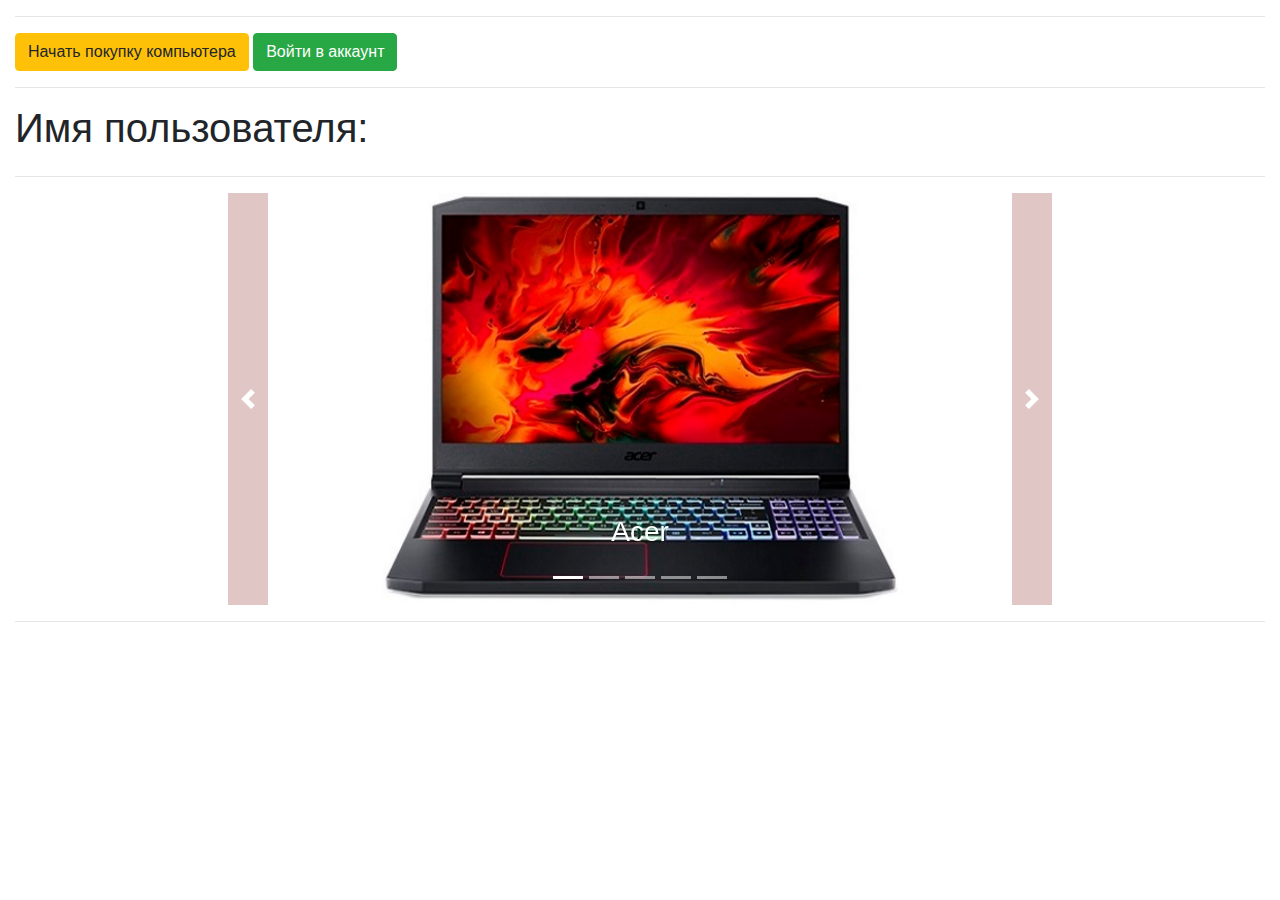
<file: index.html>
<!DOCTYPE html>
<html lang="en">
  <head>
    <title>Главная страница</title>
    <meta charset="utf-8" />
    <meta name="viewport" content="width=device-width, initial-scale=1" />
    <link
      rel="stylesheet"
      href="https://maxcdn.bootstrapcdn.com/bootstrap/4.5.2/css/bootstrap.min.css"
    />
    <script src="https://ajax.googleapis.com/ajax/libs/jquery/3.5.1/jquery.min.js"></script>
    <script src="https://cdnjs.cloudflare.com/ajax/libs/popper.js/1.16.0/umd/popper.min.js"></script>
    <script src="https://maxcdn.bootstrapcdn.com/bootstrap/4.5.2/js/bootstrap.min.js"></script>
    <script src="js/index.js" defer></script>
    <link rel="stylesheet" href="css/index.css" />
  </head>
  <body>
    <div class="container-fluid">
      <hr />
      <div class="row">
        <div class="col-sm-12">
          <div
            class="alert alert-success"
            id="success-logout-alert"
            style="display: none"
          >
            Вы вышли с аккаунта
          </div>

          <div
            class="alert alert-success"
            id="success-login-alert"
            style="display: none"
          >
            Вы успешно вошли в аккаунт
          </div>
          <button class="btn btn-primary" id="my-computers-button">
            Мои компьютеры
          </button>
        
          <button class="btn btn-warning" id="shopping-button">
            Начать покупку компьютера
          </button>
          <button class="btn btn-success" id="login-button" onclick="onLogin()">
            Войти в аккаунт
          </button>
          <button
            class="btn btn-danger"
            id="logout-button"
            onclick="onLogout()"
          >
            Выйти с аккаунта
          </button>

          
      <div class="row">
        <div class="col-sm-12">
          <hr />
          <h1>Имя пользователя: <span id="logged-in-user-name"></span></h1>
        </div>
      </div>

      <hr />
      <div class="row">
        <div class="col-sm-2"></div>
        <div class="col-sm-8">
          <div
            id="computers-carousel"
            class="carousel slide"
            data-ride="carousel"
          >
            <ul class="carousel-indicators">
              <li
                data-target="#computers-carousel"
                data-slide-to="0"
                class="active"
              ></li>
              <li data-target="#computers-carousel" data-slide-to="1"></li>
              <li data-target="#computers-carousel" data-slide-to="2"></li>
              <li data-target="#computers-carousel" data-slide-to="3"></li>
              <li data-target="#computers-carousel" data-slide-to="4"></li>
            </ul>
            <div class="carousel-inner">
              <div class="carousel-item active">
                <img
                  src="images/intro/acer.jpg"
                  alt="Acer"
                  width="800"
                  height="400"
                />
                <div class="carousel-caption">
                  <h3>Acer</h3>
                  <p>    </p>
                </div>
              </div>
              <div class="carousel-item">
                <img
                  src="images/intro/asus.jpg"
                  alt="Asus"
                  width="800"
                  height="400"
                />
                <div class="carousel-caption">
                  <h3>Asus</h3>
                  <p>    </p>
                </div>
              </div>
              <div class="carousel-item">
                <img
                  src="images/intro/dell.jpg"
                  alt="Dell"
                  width="800"
                  height="400"
                />
                <div class="carousel-caption">
                  <h3>Dell</h3>
                  <p>    </p>
                </div>
              </div>
              <div class="carousel-item">
                <img
                  src="images/intro/hp.jpg"
                  alt="HP"
                  width="800"
                  height="400"
                />
                <div class="carousel-caption">
                  <h3>HP</h3>
                  <p>   </p>
                </div>
              </div>
              <div class="carousel-item">
                <img
                  src="images/intro/lenovo.jpg"
                  alt="Lenovo"
                  width="800"
                  height="400"
                />
                <div class="carousel-caption">
                  <h3>Lenovo</h3>
                  <p>   </p>
                </div>
              </div>
            </div>
            <a
              class="carousel-control-prev"
              href="#computers-carousel"
              data-slide="prev"
              style="background-color: rgb(196, 141, 141); width: 40px"
            >
              <span class="carousel-control-prev-icon"></span>
            </a>
            <a
              class="carousel-control-next"
              href="#computers-carousel"
              data-slide="next"
              style="background-color: rgb(196, 141, 141); width: 40px"
            >
              <span class="carousel-control-next-icon"></span>
            </a>
          </div>
        </div>
        <div class="col-sm-2"></div>
      </div>
      <div class="row">
        <div class="col-sm-12">
          <hr />
        </div>
      </div>
    </div>
  </body>
</html>
</file>
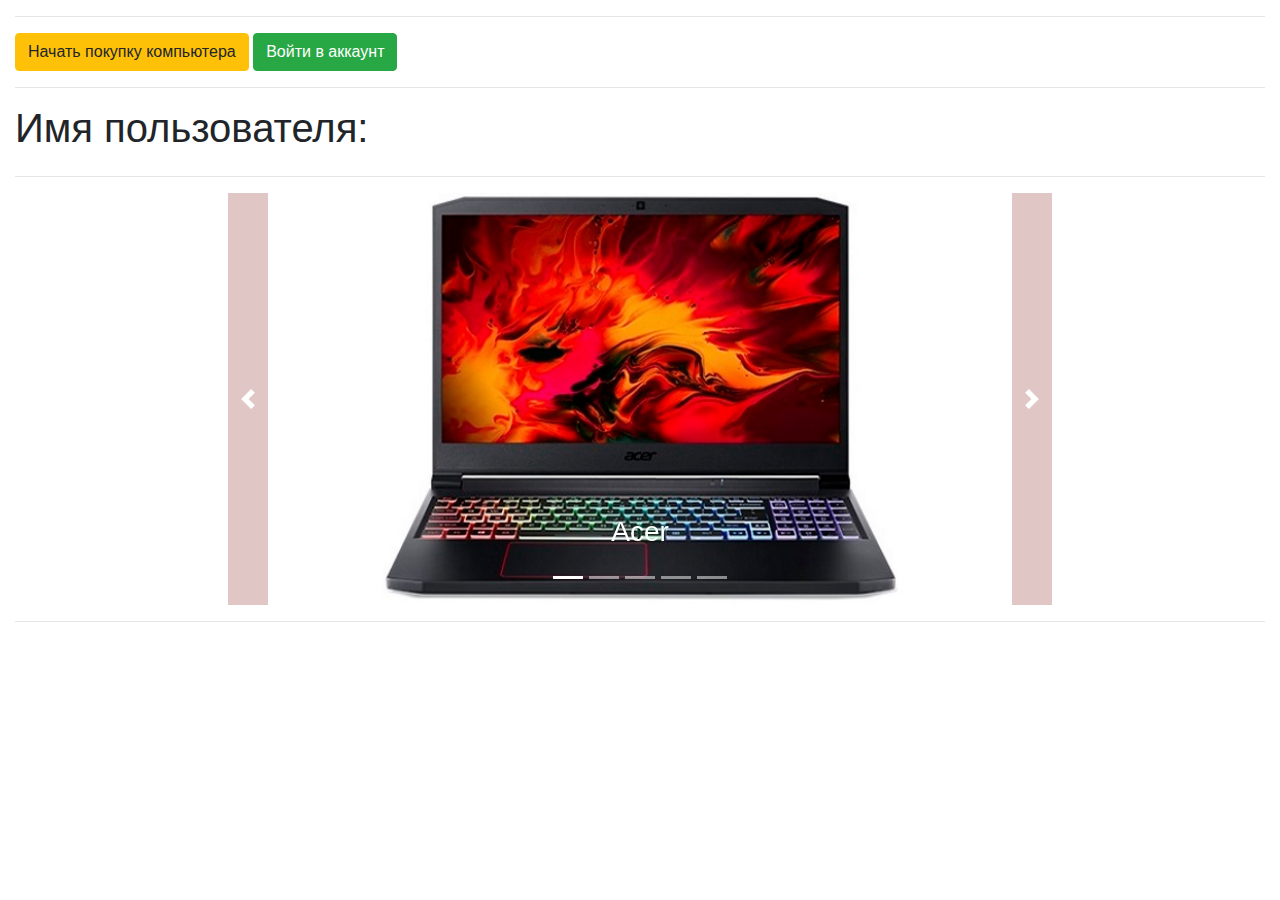
<file: computers.html>
<!DOCTYPE html>
<html lang="en">
  <head>
    <title>Мои компьютеры</title>
    <meta charset="utf-8" />
    <meta name="viewport" content="width=device-width, initial-scale=1" />
    <link
      rel="stylesheet"
      href="https://maxcdn.bootstrapcdn.com/bootstrap/4.5.2/css/bootstrap.min.css"
    />
    <script src="https://ajax.googleapis.com/ajax/libs/jquery/3.5.1/jquery.min.js"></script>
    <script src="https://cdnjs.cloudflare.com/ajax/libs/popper.js/1.16.0/umd/popper.min.js"></script>
    <script src="https://maxcdn.bootstrapcdn.com/bootstrap/4.5.2/js/bootstrap.min.js"></script>

    <link
      rel="stylesheet"
      href="https://cdn.datatables.net/1.10.24/css/jquery.dataTables.css"
    />
    <script src="https://cdn.datatables.net/1.10.24/js/jquery.dataTables.js"></script>

    <script src="js/computers.js" defer></script>
    <link rel="stylesheet" href="css/computers.css" />

    <script>
      $(document).ready(function () {
        console.log("computers-table-element begin");
        $("#computers-table-element").DataTable({
          pageLength: 5,
          lengthMenu: [
            [2, 5, 7, 10, 20, 30, 50, 100, -1],
            [2, 5, 7, 10, 20, 30, 50, 100, "Все"],
          ],
        });
        console.log("computers-table-element end");
      });
    </script>
  </head>
  <body>
    <div class="container-fluid" style="display: none" id="main-content">
      <div class="row">
        <div class="col-sm-12">
          <hr />
          <a class="btn btn-warning" href="index.html">Главная страница</a>
          <button class="btn btn-primary" onclick="onNewComputer()">
            Новый компьютер
          </button>
          <hr />

          <div id="computers-loading">
            <div class="spinner-border"></div>
          </div>
          <div id="computers-table">
            <table class="table table-bordered" id="computers-table-element">
              <thead>
                <tr>
                  <th style="width: 10%">ID</th>
                  <th style="width: 30%">Название</th>
                  <th style="width: 20%">Изображение</th>
                  <th style="width: 15%">Цена</th>

                  <th style="width: 25%">Операции</th>
                </tr>
              </thead>
              <tbody id="computers-table-body" style="font-size: 16px"></tbody>
            </table>
          </div>
        </div>
      </div>
    </div>

    <div id="save-computer-modal">
      <div id="save-computer-modal-content">
        <div style="overflow: auto; margin-bottom: 5px">
          <span id="save-computer-modal-close-button">x</span>
        </div>
        <h1 style="text-align: center" id="save-computer-header-message"></h1>
        <div id="save-computer-modal-form-div">
          <form
            id="save-computer-modal-form"
            action=""
            class="was-validated"
            onsubmit="onSaveComputer(event)"
          >
            <div class="row">
              <div class="col-sm-6">
                <div class="form-group">
                  <label for="computer-category">Категория:</label>
                  <select
                    id="computer-category"
                    class="form-control"
                    style="appearance: none"
                  ></select>
                </div>

                <div class="form-group">
                  <label for="computer-name">Название:</label>
                  <input
                    type="text"
                    class="form-control"
                    id="computer-name"
                    name="computer-name"
                    required
                    minlength="2"
                    maxlength="30"
                  />
                  <div class="valid-feedback">Верно</div>
                  <div class="invalid-feedback">
                    Не оставляйте это поле пустым. Может содержать минимум 2 и максимум 30 символов.
                  </div>
                </div>
                <div class="form-group">
                  <label for="computer-price">Цена:</label>
                  <input
                    type="number"
                    class="form-control"
                    id="computer-price"
                    name="computer-price"
                    required
                    min="0"
                    max="100000"
                  />
                  <div class="valid-feedback">Верно</div>
                  <div class="invalid-feedback">
                    Не оставляйте это поле пустым. Может содержать минимум 0 и максимум 100000 символов.
                  </div>
                </div>

                <div class="form-group">
                  <label for="computer-description">Описание:</label>
                  <input
                    type="text"
                    class="form-control"
                    id="computer-description"
                    name="computer-description"
                    required
                    minlength="2"
                    maxlength="300"
                  />
                  <div class="valid-feedback">Верно</div>
                  <div class="invalid-feedback">
                    Не оставляйте это поле пустым. Может содержать минимум 2 и максимум 300 символов.
                  </div>
                </div>

                <div class="form-group">
                  <label for="computer-new">Новый:</label>
                  <select
                    style="appearance: none"
                    class="form-control"
                    id="computer-new"
                    name="computer-new"
                  >
                    <option value="true">Да</option>
                    <option value="false">Нет</option>
                  </select>
                </div>

                <div class="form-group">
                  <label for="computer-image">Изображение:</label>
                  <input
                    type="text"
                    class="form-control"
                    id="computer-image"
                    oninput="onComputerImageChange(this)"
                    name="computer-image"
                    required
                  />
                  <div class="valid-feedback">Верно</div>
                  <div class="invalid-feedback">Не оставляйте пустым</div>
                </div>

                <div>
                  <img
                    id="computer-image-show"
                    alt="По этой ссылке нет изображения"
                    src=""
                    style="display: none"
                  />
                </div>
              </div>
              <div class="col-sm-6">
                <div class="form-group">
                  <label for="computer-ram">Оперативная память(GB):</label>
                  <input
                    type="number"
                    class="form-control"
                    id="computer-ram"
                    name="computer-ram"
                    required
                    min="0"
                    step="0.1"
                    max="1000"
                  />
                  <div class="valid-feedback">Верно</div>
                  <div class="invalid-feedback">Не оставляйте пустым</div>
                </div>

                <div class="form-group">
                  <label for="computer-cpu">Центральный процессор:</label>
                  <input
                    type="text"
                    class="form-control"
                    id="computer-cpu"
                    name="computer-cpu"
                    required
                    maxlength="100"
                  />
                  <div class="valid-feedback">Верно</div>
                  <div class="invalid-feedback">Не оставляйте пустым</div>
                </div>

                <div class="form-group">
                  <label for="computer-drive">Постоянная память(GB):</label>
                  <input
                    type="number"
                    class="form-control"
                    id="computer-drive"
                    name="computer-drive"
                    required
                    min="0"
                    max="10000"
                  />
                  <div class="valid-feedback">Верно</div>
                  <div class="invalid-feedback">Не оставляйте пустым</div>
                </div>

                <div class="form-group">
                  <label for="computer-drive-type">Тип постоянной памяти:</label>
                  <select
                    style="appearance: none"
                    class="form-control"
                    id="computer-drive-type"
                    name="computer-drive-type"
                  >
                    <option value="hdd">HDD</option>
                    <option value="ssd">SSD</option>
                  </select>
                </div>

                <div class="form-group">
                  <label for="computer-os">Операционная система:</label>
                  <input
                    type="text"
                    class="form-control"
                    id="computer-os"
                    name="computer-os"
                    required
                    maxlength="200"
                  />
                  <div class="valid-feedback">Верно</div>
                  <div class="invalid-feedback">Не оставляйте пустым</div>
                </div>

                <div class="form-group">
                  <label for="computer-video-card">Видео карта (GB):</label>
                  <input
                    type="number"
                    class="form-control"
                    id="computer-video-card"
                    name="computer-video-card"
                    required
                    min="0"
                    max="10000"
                  />
                  <div class="valid-feedback">Верно</div>
                  <div class="invalid-feedback">Не оставляйте пустым</div>
                </div>
              </div>
            </div>
            <hr />
            <div class="row">
              <div class="col-sm-12">
                <button type="submit" class="btn btn-primary">
                Сохранить 
                </button>
                <button
                  type="reset"
                  class="btn btn-warning"
                  onclick="resetComputerForm()"
                >
                  Обнулить информацию 
                </button>
              </div>
            </div>
          </form>
        </div>
      </div>
    </div>

    <input
      type="text"
      class="form-control"
      placeholder="Поиск"
      onkeydown="onSearchKeyDown(event)"
      id="computer-search-input"
      style="display: none"
    />

    <div id="computer-image-modal">
      <div id="computer-image-modal-content">
        <img id="computer-modal-image-show" />
      </div>
    </div>
  </body>
</html>
</file>
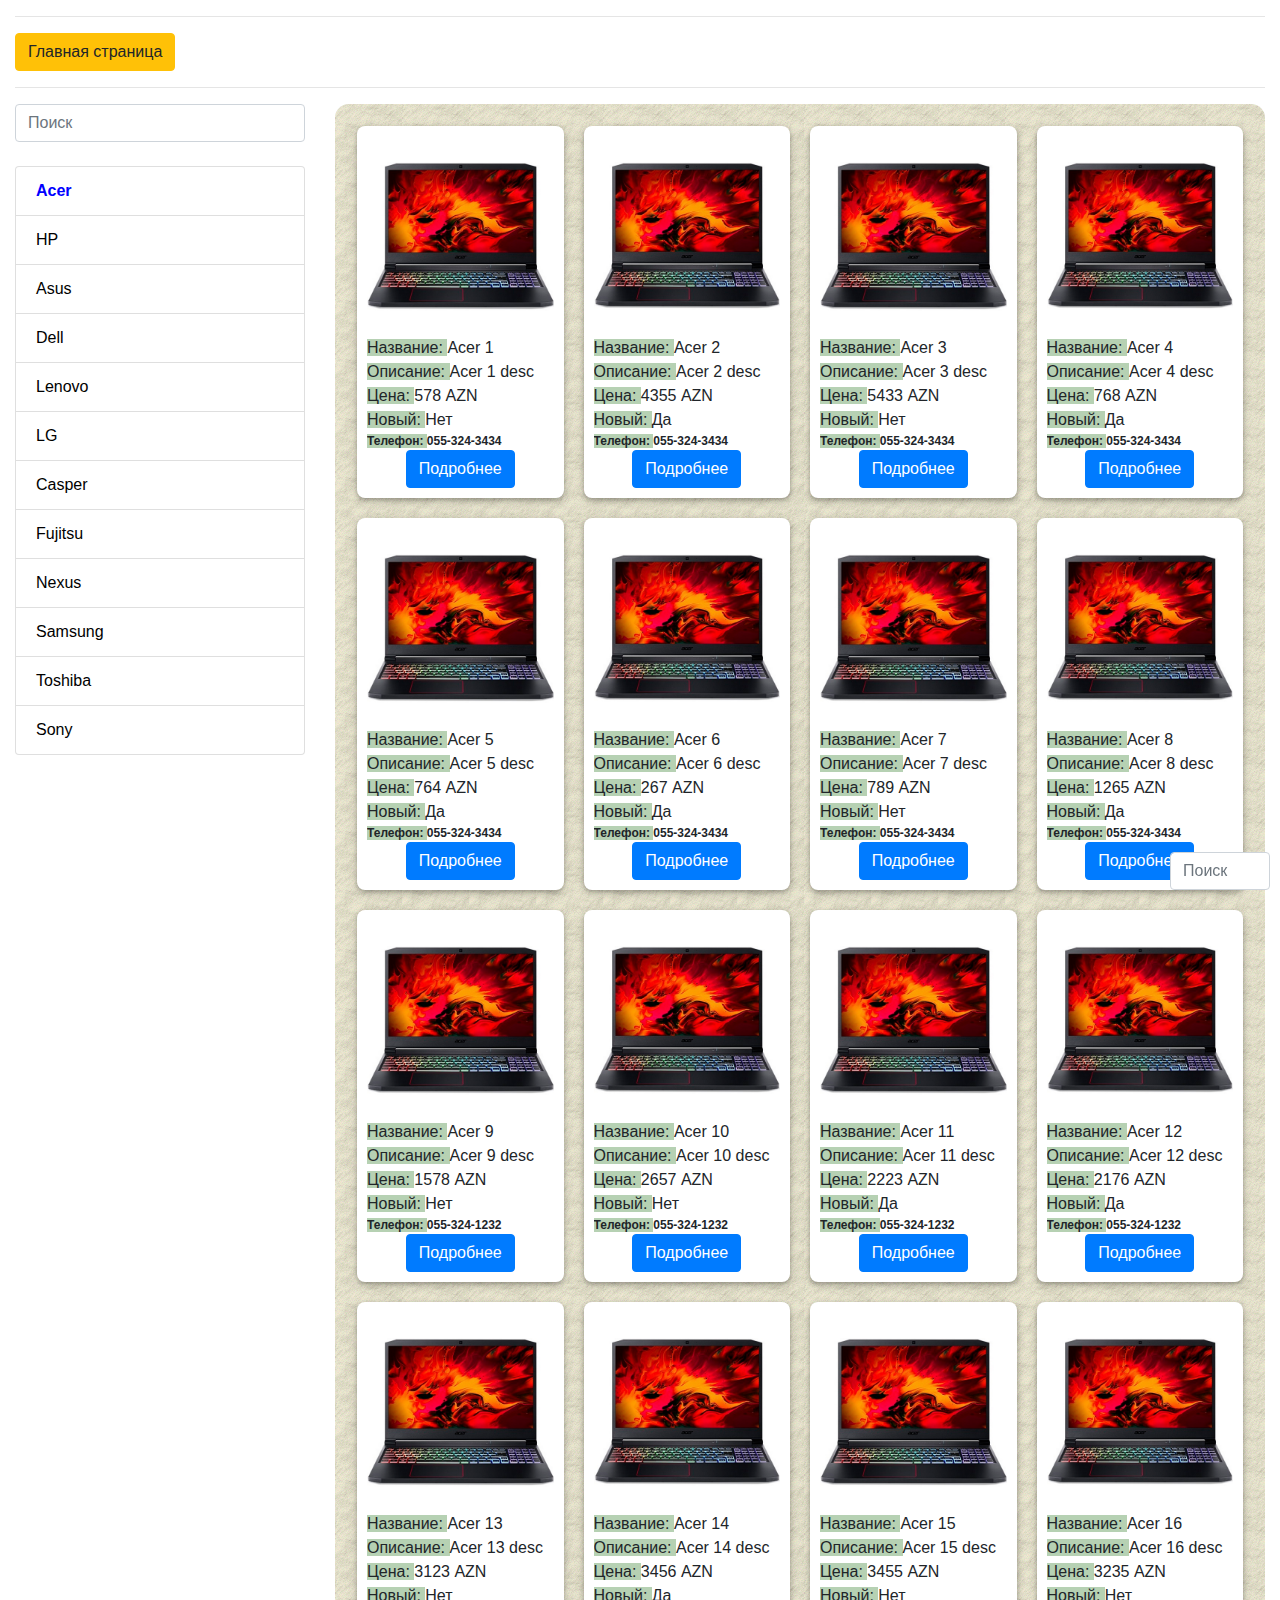
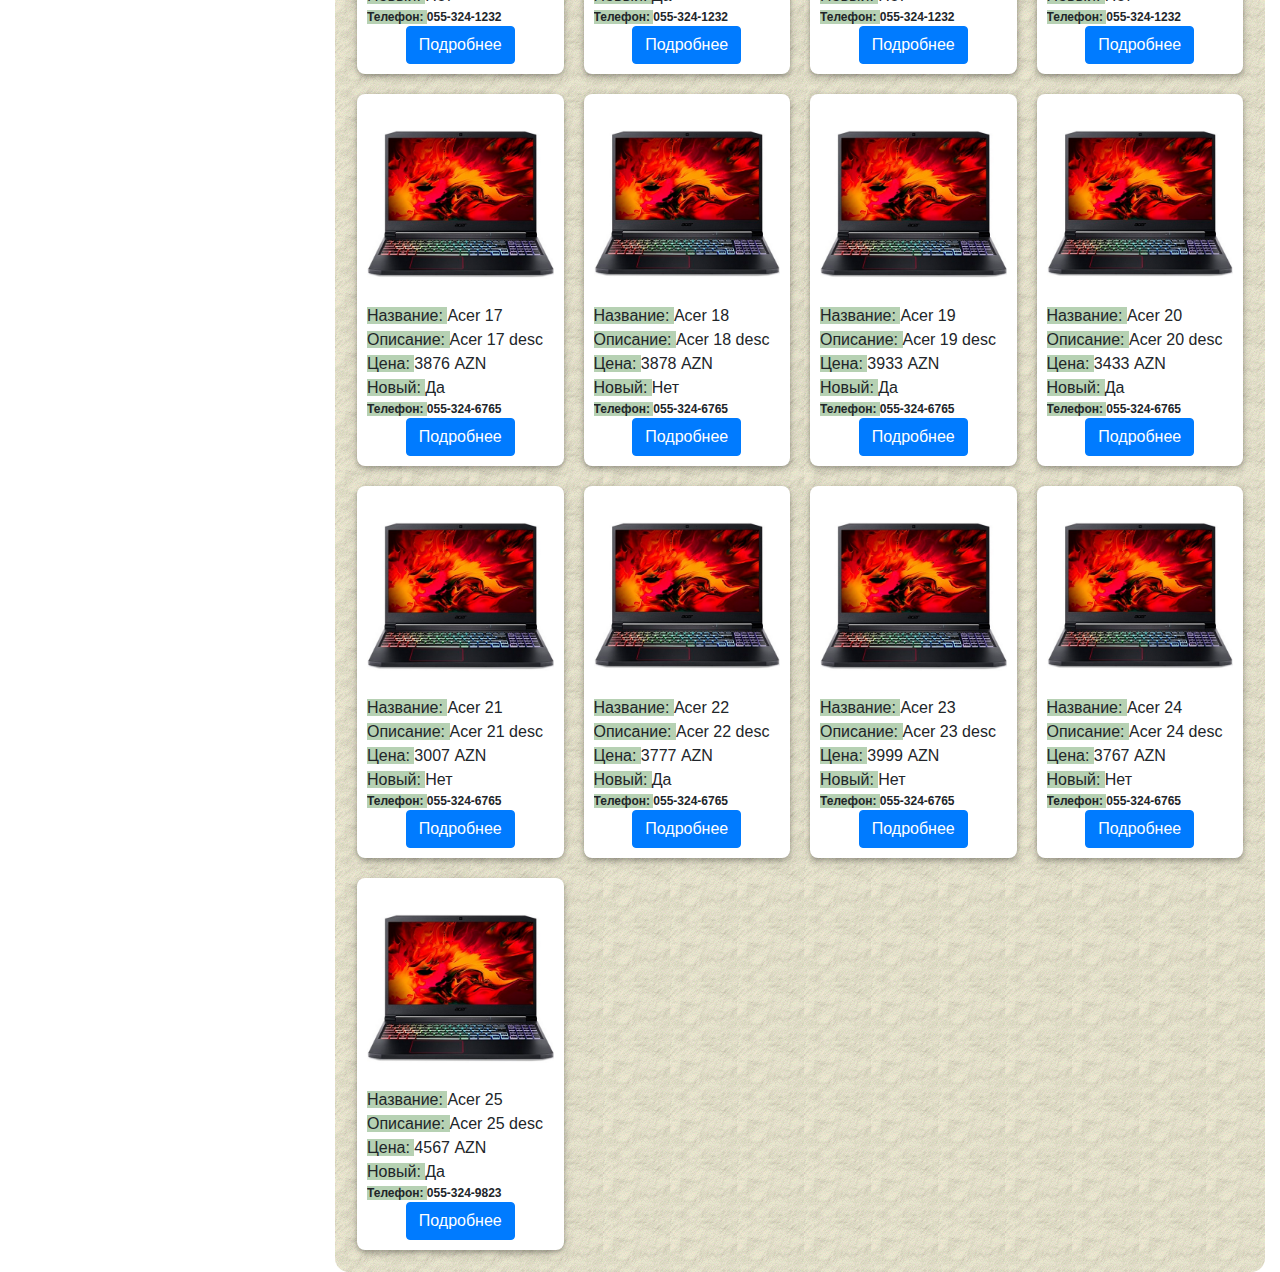
<file: shopping.html>
<!DOCTYPE html>
<html lang="en">

<head>
  <title>Shopping</title>
  <meta charset="utf-8" />
  <meta name="viewport" content="width=device-width, initial-scale=1" />
  <link rel="stylesheet" href="https://maxcdn.bootstrapcdn.com/bootstrap/4.5.2/css/bootstrap.min.css" />
  <script src="https://ajax.googleapis.com/ajax/libs/jquery/3.5.1/jquery.min.js"></script>
  <script src="https://cdnjs.cloudflare.com/ajax/libs/popper.js/1.16.0/umd/popper.min.js"></script>
  <script src="https://maxcdn.bootstrapcdn.com/bootstrap/4.5.2/js/bootstrap.min.js"></script>
  <script src="js/shopping.js" defer></script>
  <link rel="stylesheet" href="css/shopping.css" />
</head>

<body>
  <div class="container-fluid">
    <hr />
    <div class="row">
      <div class="col-sm-12">
        <a class="btn btn-warning" href="index.html">Главная страница</a>
      </div>
    </div>
    <hr />
    <div class="row">
      <div class="col-sm-3">
        <input id="category-search-input" type="search" class="form-control" placeholder="Поиск"
          oninput="searchCategory(this)" /><br />
        <div id="computer-categories-div"></div>
      </div>
      <div class="col-sm-9">
        <div id="computers-loading">
          <div class="spinner-border"></div>
        </div>
        <div id="computers-div"></div>
        <div id="computers-loading-next">
          <div class="spinner-border"></div>
        </div>
      </div>
    </div>
  </div>

  <button style="display: none;" type="button" class="btn btn-primary" id="open-basket-button" onclick="onOpenBasket()">
  Корзина <span id="basket-computer-count" class="badge badge-light">0</span>
  </button>

  <div id="computer-details-modal">
    <div id="computer-details-modal-content">
      <h2 style="text-align: center">Детальная информация о компьютере</h2>
      <div id="computer-modal-image-container"></div>
      <div id="computer-modal-name"></div>
      <div id="computer-modal-description">Описание</div>
      <div id="computer-modal-price">Цена</div>
      <div id="computer-modal-phone">Телефон</div>
      <div id="computer-modal-new">Новый</div>
      <div id="computer-modal-ram">Оперативная память</div>
      <div id="computer-modal-cpu">CPU</div>
      <div id="computer-modal-drive">Постоянная память</div>
      <div id="computer-modal-drive-type">Тип постоянной памяти</div>
      <div id="computer-modal-os">Операционная система</div>
      <div id="computer-modal-video-card">Видео карта</div>
    </div>
  </div>

  <div id="basket-modal">
    <div id="basket-modal-content" style="overflow-x: auto">
      <div style="overflow: auto; margin-bottom: 5px">
        <span id="basket-modal-close-button">x</span>
      </div>
      <h1 style="text-align: center">Корзина</h1>
      <table class="basket-table table table-bordered">
        <thead>
          <tr>
            <th>ID</th>
            <th>Изображение</th>

            <th>Название</th>
            <th>Цена</th>
            <th>Количество</th>
            <th>Общая цена</th>
            <th></th>
          </tr>
        </thead>
        <tbody id="basket-computers-table-body"></tbody>
      </table>

      <div style="overflow: auto">
        <span id="basket-total-price">Общая цена:
          <span id="basket-total-price-content">0</span> AZN</span>
        <button onclick="clearBasket()" id="clear-basket-button" class="btn btn-danger">
          Очистить корзину
        </button>
        <button onclick="confirmOrder()" id="confirm-order-button" class="btn btn-success">
        Подтвердить корзину
        </button>
      </div>
    </div>
  </div>

  <div id="confirm-order-modal">
    <div id="confirm-order-modal-content">
      <div style="overflow: auto; margin-bottom: 5px">
        <span id="confirm-order-modal-close-button">x</span>
      </div>
      <h1 style="text-align: center">Пишите контактную информацию</h1>
      <div id="confirm-order-modal-form-div">
        <form id="confirm-order-modal-form" action="" class="was-validated" onsubmit="onOrderSubmit(event)">
          <div class="form-group">
            <label for="customer-name">Имя:</label>
            <input type="text" class="form-control" id="customer-name" placeholder="Пишите имя" name="customer-name"
              required minlength="2" maxlength="30" />
            <div class="valid-feedback">Верно</div>
            <div class="invalid-feedback">
              Не оставляйте это поле пустым. Может содержать минимум 2 и максимум 30 символов.
            </div>
          </div>

          <div class="form-group">
            <label for="customer-address">Адрес:</label>
            <input type="text" class="form-control" id="customer-address" placeholder="Пишите ваш адрес"
              name="customer-address" required maxlength="300" />
            <div class="valid-feedback">Верно</div>
            <div class="invalid-feedback">Не оставляйте пустым</div>
          </div>

          <div class="form-group">
            <label for="customer-phone">Телефон:</label>
            <input type="text" class="form-control" id="customer-phone" placeholder="Пишите ваши контакты"
              name="customer-phone" required pattern="((\(\d{3}\) ?)|(\d{3}-))?\d{3}-\d{4}" />
            <div class="valid-feedback">Верно</div>
            <div class="invalid-feedback">
              Телефон написан не в правильном формате. Должно быть (000-000-0000) в этом формате
            </div>
          </div>

          <div class="form-group">
            <label for="customer-email">Email:</label>
            <input type="text" class="form-control" id="customer-email" placeholder="Пишите ваш еmail"
              name="customer-email" required pattern="[a-z0-9._%+-]+@[a-z0-9.-]+\.[a-z]{2,4}$" />
            <div class="valid-feedback">Верно</div>
            <div class="invalid-feedback">
              Email написан не в правильном формате
            </div>
          </div>

          <div class="form-group">
            <label for="customer-order-note">Заметка:</label>
            <input type="text" class="form-control" id="customer-order-note" placeholder="Можете добавить заметку"
              name="customer-order-note" maxlength="300" />
            <div class="valid-feedback">Верно</div>
            <div class="invalid-feedback">Не оставляйте пустым</div>
          </div>

          <div class="form-group form-check">
            <label class="form-check-label">
              <input class="form-check-input" type="checkbox" name="confirmation" required />
              Достоверность информации подтверждаю
              <div class="valid-feedback">Вы подтвердили</div>
              <div class="invalid-feedback">Должны подтверждать</div>
            </label>
          </div>

          <button type="submit" class="btn btn-primary">Сохранить</button>
        </form>
      </div>
    </div>
  </div>

  <div id="fixed-elements"></div>

  <input type="text" class="form-control" oninput="onSearchInput(this)" onchange="onSearchChange(this)"
    onkeydown="onSearchKeyDown(event)" id="computer-search-input" placeholder="Поиск" />
</body>

</html>
</file>
<file: css/index.css>
.carousel-inner img {
  width: 100%;
  height: 100%;
}
</file>
<file: css/computers.css>
#save-computer-modal {
  display: none;
  background-color: rgb(0, 0, 0, 0.4);
  position: fixed;
  left: 0;
  top: 0;
  width: 100%;
  height: 100%;
  padding-top: 20px;
  padding-bottom: 20px;
  overflow: auto;
  box-sizing: border-box;
}

@keyframes save-computer-modal-animation {
  from {
    left: -800px;
    transform: scale(0);
    opacity: 0;
  }
  to {
    left: 0;
    transform: scale(1);
    opacity: 1;
  }
}

#save-computer-modal-content {
  width: 80%;
  height: auto;
  border-radius: 10px;
  background-color: rgb(229, 238, 241);
  position: relative;
  animation-name: save-computer-modal-animation;
  animation-duration: 0.5s;
  min-height: 200px;
  margin: auto;
  padding: 5px 10px;
  box-shadow: 0 4px 8px 0 rgba(0, 0, 0, 0.2), 0 6px 20px 0 rgba(0, 0, 0, 0.19);
}

#save-computer-modal-close-button {
  float: right;
  cursor: pointer;
  padding: 5px 10px;
  background-color: rgba(250, 0, 0, 0.342);
  color: floralwhite;
  border-radius: 5px;
  transition: 0.3s;
}
#save-computer-modal-close-button:hover {
  background-color: rgba(250, 0, 0);
}

#computer-image-show {
  height: 100px;
}

input,
label,
.form-group,
.valid-feedback,
.invalid-feedback {
  margin: 0;
  padding: 0;
}

#computer-search-input {
  position: fixed;
  right: 10px;
  bottom: 10px;
  width: 140px;
}

#computers-loading {
  display: none;
  text-align: center;
}

.computer-image {
  cursor: pointer;
  height: 50px;
}

#computer-modal-image-show {
  width: 100%;
  border-radius: 10px;
}

#computer-image-modal {
  display: none;
  background-color: rgb(0, 0, 0, 0.4);
  position: fixed;
  left: 0;
  top: 0;
  width: 100%;
  height: 100%;
  padding-top: 20px;
  padding-bottom: 20px;
  overflow: auto;
  box-sizing: border-box;
}

@keyframes computer-image-modal-animation {
  from {
    transform: scale(0);
    opacity: 0;
  }
  to {
    transform: scale(1);
    opacity: 1;
  }
}

#computer-image-modal-content {
  width: 80%;
  height: auto;
  border-radius: 10px;
  background-color: transparent;
  position: relative;
  animation-name: computer-image-modal-animation;
  animation-duration: 0.7s;
  min-height: 200px;
  margin: auto;
  padding: 5px 10px;
}

@media screen and (min-width: 400px) {
  #computer-image-modal-content {
    width: 75%;
  }
}

@media screen and (min-width: 600px) {
  #computer-image-modal-content {
    width: 70%;
  }
}

@media screen and (min-width: 800px) {
  #computer-image-modal-content {
    width: 65%;
  }
}
@media screen and (min-width: 900px) {
  #computer-image-modal-content {
    width: 60%;
  }
}
@media screen and (min-width: 1000px) {
  #computer-image-modal-content {
    width: 55%;
  }
}

@media screen and (min-width: 1200px) {
  #computer-image-modal-content {
    width: 50%;
  }
}
@media screen and (min-width: 1300px) {
  #computer-image-modal-content {
    width: 45%;
  }
}
</file>
<file: css/shopping.css>
.list-group-item-action {
  cursor: pointer;
}

.computer-card-container {
  width: 100%;
  float: left;
  box-sizing: border-box;
  padding: 10px;
}
.computer-card {
  border: 0px solid rgb(96, 180, 207);
  border-radius: 8px;
  box-sizing: border-box;
  padding: 10px;
  transition: 0.3s;
  box-shadow: 0 2px 4px 0 rgba(0, 0, 0, 0.2), 0 3px 10px 0 rgba(0, 0, 0, 0.19);
  background-color: white;
}
.computer-card:hover {
  box-shadow: 0 4px 8px 0 rgba(0, 0, 0, 0.2), 0 6px 20px 0 rgba(0, 0, 0, 0.19);
  cursor: pointer;
}

@media screen and (min-width: 400px) {
  .computer-card-container {
    width: 50%;
  }
}

@media screen and (min-width: 700px) {
  .computer-card-container {
    width: 33.33%;
  }
}

@media screen and (min-width: 1000px) {
  .computer-card-container {
    width: 25%;
  }
}
@media screen and (min-width: 1300px) {
  .computer-card-container {
    width: 20%;
  }
}

.computer-image > img {
  width: 100%;
}

.computer-description::before {
  content: "Описание: ";
  background-color: rgba(162, 197, 159, 0.788);
}

.computer-price::before {
  content: "Цена: ";
  background-color: rgba(162, 197, 159, 0.788);
}

.computer-name::before {
  content: "Название: ";
  background-color: rgba(162, 197, 159, 0.788);
}

.computer-new::before {
  content: "Новый: ";
  background-color: rgba(162, 197, 159, 0.788);
}

.user-phone::before {
  content: "Телефон: ";
  background-color: rgba(162, 197, 159, 0.788);
}

#computers-loading {
  display: none;
  text-align: center;
  color: red;
}
.computer-name,
.computer-new,
.computer-description,
.computer-price,
.user-phone {
  overflow: hidden;
  text-overflow: ellipsis;
  white-space: nowrap;
}

.add-to-basket-div {
  text-align: center;
}

#open-basket-button {
  position: fixed;
  right: 10px;
  bottom: 10px;
  width: 100px;
}

.user-phone {
  font-size: 12px;
  font-weight: bold;
}

#computer-details-modal {
  display: none;
  background-color: rgb(0, 0, 0, 0.3);
  position: fixed;
  left: 0;
  top: 0;
  width: 100%;
  height: 100%;
  padding-top: 100px;
  padding-bottom: 100px;
  overflow: auto;
  box-sizing: border-box;
}

@keyframes computer-details-modal-animation {
  from {
    transform: scale(0);
  }
  to {
    transform: scale(1);
  }
}

#computer-details-modal-content {
  width: 70%;
  height: auto;
  border-radius: 10px;
  background-color: lightblue;
  position: relative;
  animation-name: computer-details-modal-animation;
  animation-duration: 0.4s;
  min-height: 160px;
  margin: auto;
  padding: 5px 10px;
}

.computer-image {
  transition: 0.3s;
  height: 200px;
  border-radius: 5px;
  background-repeat: no-repeat;
  background-position: center;
  background-size: contain;
}

.computer-image:hover {
  transform: scale(1.02);
}

:root {
  --computer-info-bg: rgb(14, 44, 216);
  --computer-info-color: rgb(255, 255, 255);
}

#computer-modal-name::before {
  content: "Название: ";
  background-color: var(--computer-info-bg);
  color: var(--computer-info-color);
}
#computer-modal-description::before {
  content: "Описание: ";
  background-color: var(--computer-info-bg);
  color: var(--computer-info-color);
}
#computer-modal-price::before {
  content: "Цена: ";
  background-color: var(--computer-info-bg);
  color: var(--computer-info-color);
}
#computer-modal-phone::before {
  content: "Телефон: ";
  background-color: var(--computer-info-bg);
  color: var(--computer-info-color);
}
#computer-modal-new::before {
  content: "Новый: ";
  background-color: var(--computer-info-bg);
  color: var(--computer-info-color);
}
#computer-modal-ram::before {
  content: "Оперативная память: ";
  background-color: var(--computer-info-bg);
  color: var(--computer-info-color);
}
#computer-modal-cpu::before {
  content: "CPU: ";
  background-color: var(--computer-info-bg);
  color: var(--computer-info-color);
}
#computer-modal-drive::before {
  content: "Постоянная память: ";
  background-color: var(--computer-info-bg);
  color: var(--computer-info-color);
}

#computer-modal-drive-type::before {
  content: "Тип постоянной памяти: ";
  background-color: var(--computer-info-bg);
  color: var(--computer-info-color);
}

#computer-modal-os::before {
  content: "Операционная система: ";
  background-color: var(--computer-info-bg);
  color: var(--computer-info-color);
}
#computer-modal-video-card::before {
  content: "Видео карта: ";
  background-color: var(--computer-info-bg);
  color: var(--computer-info-color);
}

#basket-modal {
  display: none;
  background-color: rgb(0, 0, 0, 0.3);
  position: fixed;
  left: 0;
  top: 0;
  width: 100%;
  height: 100%;
  padding-top: 100px;
  padding-bottom: 100px;
  overflow: auto;
  box-sizing: border-box;
}

@keyframes basket-modal-animation {
  from {
    transform: scale(0);
  }
  to {
    transform: scale(1);
  }
}

#basket-modal-content {
  width: 80%;
  height: auto;
  border-radius: 10px;
  background-color: lightblue;
  position: relative;
  animation-name: basket-modal-animation;
  animation-duration: 0.4s;
  min-height: 260px;
  margin: auto;
  padding: 5px 10px;
}

#basket-modal-close-button {
  float: right;
  cursor: pointer;
  padding: 5px 10px;
  background-color: rgba(250, 0, 0, 0.342);
  color: floralwhite;
  border-radius: 5px;
  transition: 0.3s;
}
#basket-modal-close-button:hover {
  background-color: rgba(250, 0, 0);
}

#basket-total-price {
  font-size: 32px;
  background-color: lightblue;
  font-weight: bold;
  display: block;
}

.basket-computer-image {
  width: 30px;
}

#confirm-order-modal {
  display: none;
  background-color: rgb(0, 0, 0, 0.8);
  position: fixed;
  left: 0;
  top: 0;
  width: 100%;
  height: 100%;
  padding-top: 100px;
  padding-bottom: 100px;
  overflow: auto;
  box-sizing: border-box;
}

@keyframes confirm-order-modal-animation {
  from {
    transform: scale(0);
  }
  to {
    transform: scale(1);
  }
}

#confirm-order-modal-content {
  width: 80%;
  height: auto;
  border-radius: 10px;
  background-color: lightblue;
  position: relative;
  animation-name: confirm-order-modal-animation;
  animation-duration: 0.4s;
  min-height: 200px;
  margin: auto;
  padding: 5px 10px;
}

#confirm-order-modal-close-button {
  float: right;
  cursor: pointer;
  padding: 5px 10px;
  background-color: rgba(250, 0, 0, 0.342);
  color: floralwhite;
  border-radius: 5px;
  transition: 0.3s;
}
#confirm-order-modal-close-button:hover {
  background-color: rgba(250, 0, 0);
}

.alert-message {
  padding: 10px;
  color: white;
  background-color: rgba(255, 0, 0, 0.507);
  font-size: 24px;
  font-weight: bold;
  position: fixed;
  left: 0;
  top: 0;
  width: 100%;
  text-align: center;
}

#computer-search-input {
  position: fixed;
  right: 10px;
  bottom: 10px;
  width: 100px;
}

#computer-modal-image-container {
  background-repeat: no-repeat;
  background-position: center;
  background-size: contain;
  height: 300px;
}

#computers-loading-next {
  display: none;
  text-align: center;
  color: rgb(0, 255, 0);
}

#computers-div {
  overflow: auto;
  background-image: url(../images/bg/paper.gif);
  padding: 12px;
  border-radius: 14px;
}

.not-found {
  color: red;
  background-color: rgb(96, 180, 207);
  padding: 12px;
  border-radius: 14px;
}
</file>
